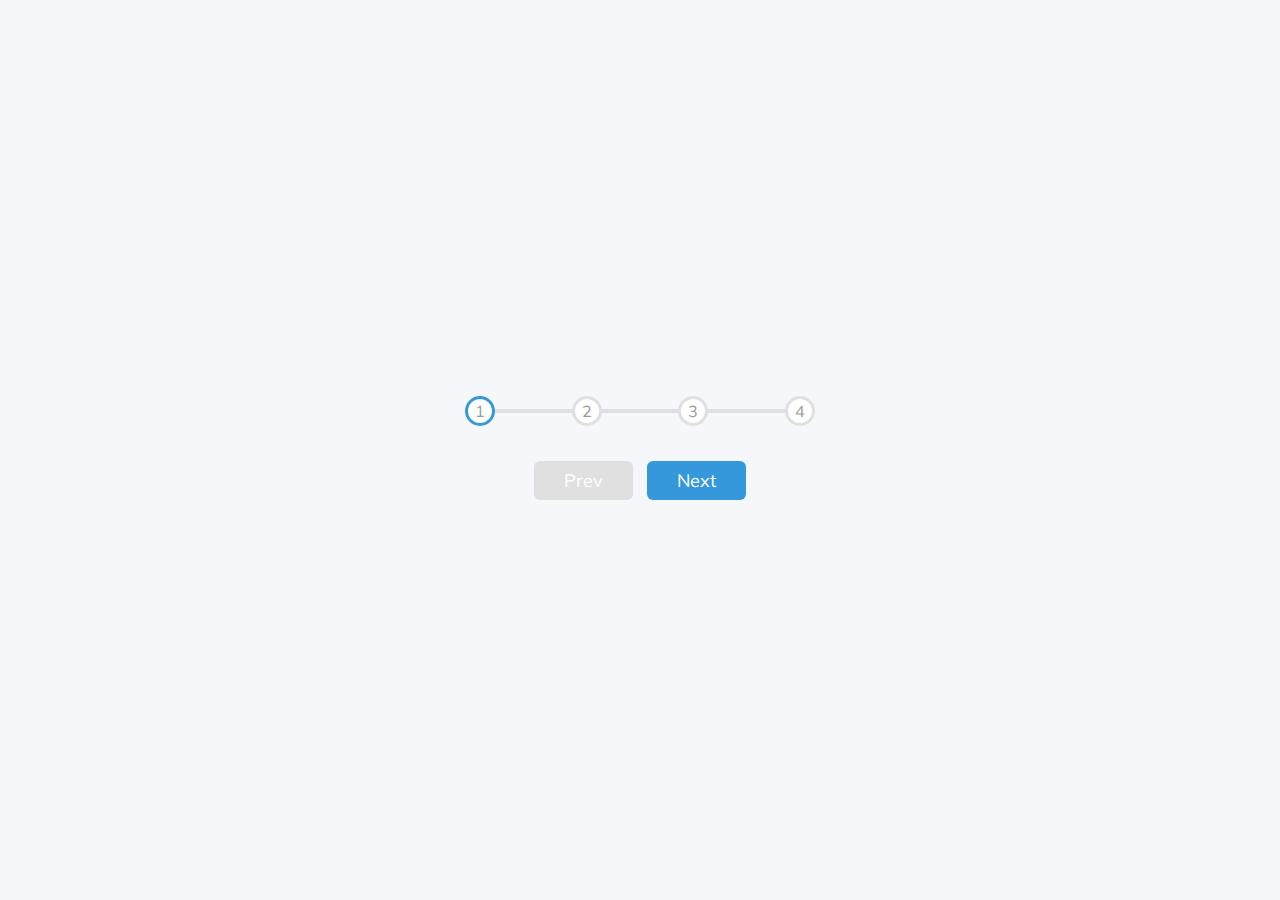
<file: estudo/50projects/Pj_02_50/index.html>
<!DOCTYPE html>
<html lang="en">
<head>
    <meta charset="UTF-8">
    <meta http-equiv="X-UA-Compatible" content="IE=edge">
    <meta name="viewport" content="width=device-width, initial-scale=1.0">
    <link rel="stylesheet" href="style.css">
    <link rel="stylesheet" href="https://cdnjs.cloudflare.com/ajax/libs/font-awesome/6.1.1/css/all.min.css" integrity="sha512-KfkfwYDsLkIlwQp6LFnl8zNdLGxu9YAA1QvwINks4PhcElQSvqcyVLLD9aMhXd13uQjoXtEKNosOWaZqXgel0g==" crossorigin="anonymous" referrerpolicy="no-referrer" />
    
    <title>Progress Steps</title>
</head>

<body>
    <div class="container">
        <di1v class="progress-container">
            <div class="progress" id="progress"></div>
            <div class="circle active">1</div>
            <div class="circle">2</div>
            <div class="circle">3</div>
            <div class="circle">4</div>
        </di1v>
        <button class="btn" id="prev" disabled>Prev</button>
        <button class="btn" id="next">Next</button>
    </div>
    <script src="script.js"></script>
</body>

</html>
</file>
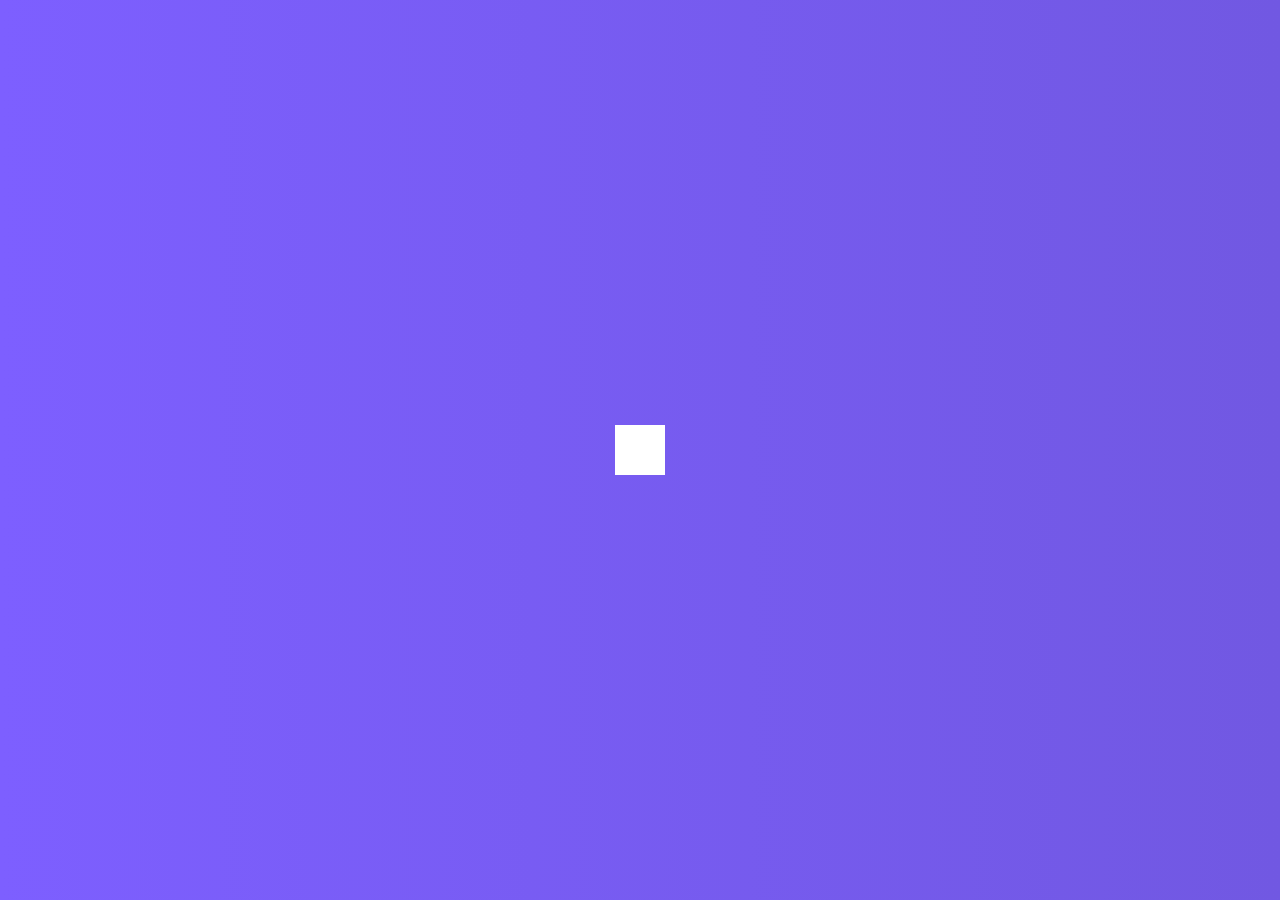
<file: estudo/50projects/Pj_04_50/index.html>
<!DOCTYPE html>
<html lang="en">
<head>
    <meta charset="UTF-8">
    <meta name="viewport" content="width=device-width, initial-scale=1.0" />
    <link rel="stylesheet" href="https://cdnjs.cloudflare.com/ajax/libs/font-awesome/5.14.0/css/all.min.css" integrity="sha512-1PKOgIY59xJ8Co8+NE6FZ+LOAZKjy+KY8iq0G4B3CyeY6wYHN3yt9PW0XpSriVlkMXe40PTKnXrLnZ9+fkDaog==" crossorigin="anonymous" />
    <link rel="stylesheet" href="style.css" />
    <title>Hidden Search</title>
</head>

<body>
  <div class="search">
    <input type="text" class="input" placeholder="Search...">
    <button class="btn">
           <i class="fas fa-search"></i>
    </button>
</div>
    
    <script src="script.js"></script>
</body>

</html>
</file>
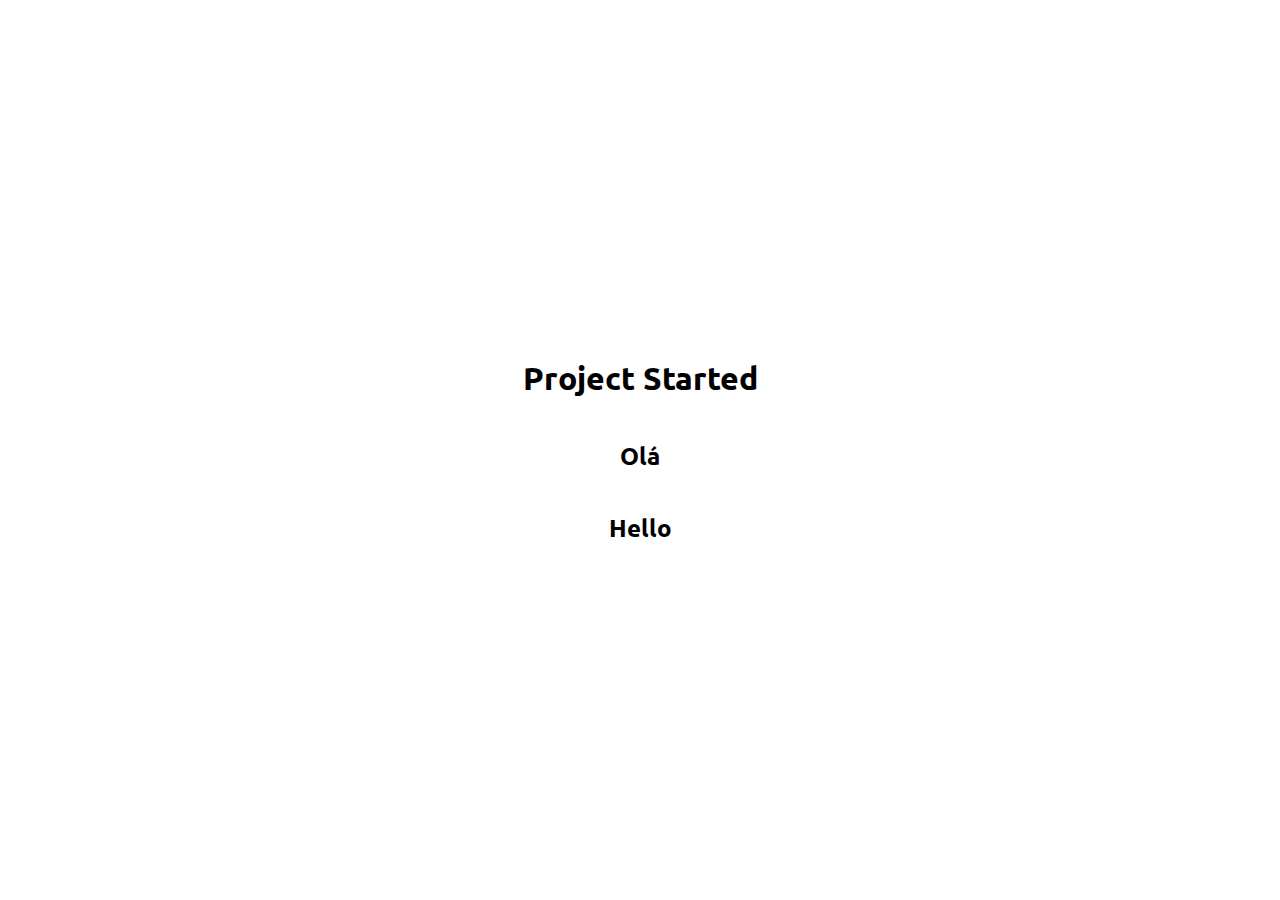
<file: estudo/50projects/Pj_05_50/index.html>
<!DOCTYPE html>
<html lang="en">
<head>
    <meta charset="UTF-8">
    <meta http-equiv="X-UA-Compatible" content="IE=edge">
    <meta name="viewport" content="width=device-width, initial-scale=1.0">
    <link rel="stylesheet" href="style.css">
    <link rel="stylesheet" href="https://cdnjs.cloudflare.com/ajax/libs/font-awesome/6.1.1/css/all.min.css" integrity="sha512-KfkfwYDsLkIlwQp6LFnl8zNdLGxu9YAA1QvwINks4PhcElQSvqcyVLLD9aMhXd13uQjoXtEKNosOWaZqXgel0g==" crossorigin="anonymous" referrerpolicy="no-referrer" />
    
    <title>My Project</title>
</head>

<body>
    <h1>Project Started</h1>
    <h2>Olá</h2>
    <h2>Hello</h2>
    
    <script src="script.js"></script>
</body>

</html>
</file>
<file: estudo/50projects/Pj_02_50/style.css>
@import url('https://fonts.googleapis.com/css2?family=Muli&display=swap');

:root {
    --line-border-fill: #3498db;
    --line-border-empty: #e0e0e0;
}
*{
    box-sizing: border-box; /* border-box: border, padding são contados no tamanho do objeto; content-box: não contabiliza*/
}
body {
    background-color: #f6f7fb;
    font-family: 'Muli', sans-serif;
    margin: 0;
    display: flex;
    align-items: center; /*horizontal*/
    justify-content: center; /*vertical*/
    height: 100vh;
    overflow: hidden;
}

.container {
    text-align: center;
}

.progress-container {
    display: flex; /*números ficaram lado a lado na horizontal, ao invés de um sobre o outro*/
    justify-content: space-between; /*centralizou*/
    position: relative;
    margin-bottom: 30px;
    max-width: 100%;
    width: 350px;
}

.progress-container::before {
    content: '';
    background-color: var(--line-border-empty);
    position: absolute;
    top: 50%;
    left: 0;
    height: 4px;
    width: 100%;
    transform: translateY(-50%);
    z-index: -1;
}

.progress {
    background-color: var(--line-border-fill);
    position: absolute;
    top: 50%;
    left: 0;
    height: 4px;
    width: 0%;
    transform: translateY(-50%);
    z-index: -1;
    transition: 0.4 ease;
}

.circle {
    background-color: #ffffff;
    color: #999; /*text*/
    border-radius: 50%; /*cantos*/
    height: 30px;
    width: 30px;
    display: flex;
    align-items: center;
    justify-content: center;
    border: 3px solid var(--line-border-empty);
    transition: 0.4s ease
}

.circle.active {
    border-color: var(--line-border-fill);
}

.btn {
    background-color: var(--line-border-fill);
    color: #fff;
    border: 0;
    border-radius: 6px;
    cursor: pointer;
    font-family: inherit;
    font-family: inherit;
    padding: 8px 30px;
    margin: 5px;
    font-size: 18px;
}

.btn:active {
    transform: scale(0.98);
}

.btn:focus {
    outline: 0;
}

.btn:disabled {
    background-color: var(--line-border-empty);
    cursor: not-allowed;
}
/*
    

    
}
*/
</file>
<file: estudo/50projects/Pj_04_50/style.css>
@import url('https://fonts.googleapis.com/css2?family=Roboto:ital,wght@0,100;0,300;0,400;0,500;0,700;1,100;1,300;1,400;1,500;1,700&display=swap');

*{
    box-sizing: border-box; /* border-box: border, padding são contados no tamanho do objeto; content-box: não contabiliza*/
}
body{
    background-image: linear-gradient(90deg, #7d5fff, #7158e2);
    font-family: 'Roboto', sans-serif;
    display: flex;
    align-items: center; /*horizontal*/
    justify-content: center; /*vertical*/
    height: 100vh;
    overflow: hidden;
    margin: 0;
}

.search {
    position: relative;
    height: 50px;
}

.search .input {
    background-color: #fff;
    border: 0;
    font-size: 18px;
    padding: 15px;
    height: 50px;
    width: 50px;
    transition: width 0.3s ease;
}

.btn {
    background-color: #fff;
    border: 0;
    cursor: pointer;
    font-size: 24px;
    position: absolute; /*class search*/
    top: 0;
    left: 0;
    height: 50px;
    width: 50px;
    transition: transform 0.3s ease;
}

.btn:focus, 
.input:focus {
    outline:none;
}

.search.active .input {
    width: 200px;
}

.search.active .btn {
    transform: translateX(198px);
}
</file>
<file: estudo/50projects/Pj_05_50/style.css>
@import url('https://fonts.googleapis.com/css2?family=ubuntu');

*{
    box-sizing: border-box; /* border-box: border, padding são contados no tamanho do objeto; content-box: não contabiliza*/
}
body{
    font-family: 'Ubuntu', sans-serif;
    margin: 0;
    display: flex;
    flex-direction: column;
    align-items: center; /*horizontal*/
    justify-content: center; /*vertical*/
    height: 100vh;
    overflow: hidden;
}

.bg {
    background: url('https://images.unsplash.com/photo-1576161787924-01bb08dad4a4?ixlib=rb-1.2.1&ixid=eyJhcHBfaWQiOjEyMDd9&auto=format&fit=crop&w=2104&q=80')
    no-repeat center center/cover;
    position: absolute;
    top: -30;
    left: -30;
    width: calc(100vw + 60px);
    height: calc(100vh + 60px);
    z-index: -1;
    filter: blur(30px);
}

.loading-text {
    font-size: 50px;
    color: #fff;
}
</file>
